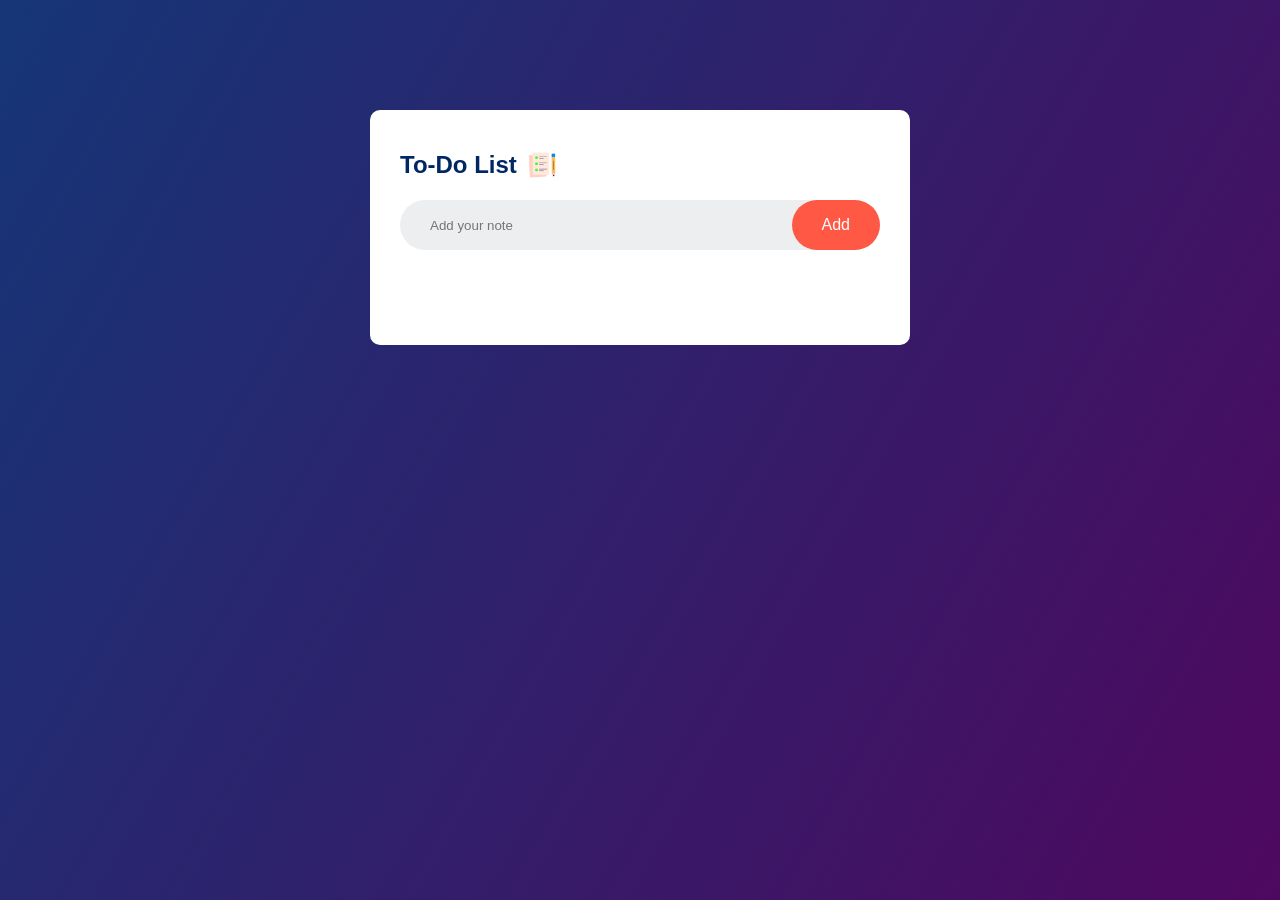
<file: to_DO_app/index.html>
<!DOCTYPE html>
<html>
    <Head>
        <meta name="viewport" content="width=device-width, initial-scale-1.0">
        <title>To-Do app</title>
        <link rel="stylesheet" href="style.css">
    </Head>
    <body>
        <div class="container">
            <div class="todo-app">
                <h2>To-Do List <img src="images/icon.png"></h2>
                <div class="row">
                    <input type="text" id="input-box" placeholder="Add your note">
                    <button onclick="AddTask()">Add</button>
                </div>
                <ul id="list-container">
                   <!-- <li class="checked">Task 1</li>
                    <li>Task 2</li>
                    <li>Task 3</li> -->
                </ul>
            </div>
        </div>
        
        
        <script src="index.js"></script>
    </body>
</html>
</file>
<file: to_DO_app/style.css>
*{
    margin: 0;
    padding: 0;
    font-family: 'Poppins', sans-serif;
    box-sizing: border-box;
}
.container{
    width: 100%;
    min-height: 100vh;
    background: linear-gradient(120deg, #153677, #4e085f);
    padding: 10px;
}
.todo-app{
    width: 100%;
    max-width: 540px;
    background: #fff;
    margin: 100px auto 20px;
    padding: 40px 30px 70px;
    border-radius: 10px;
}
.todo-app h2{
    color: #002765;
    display: flex;
    align-items: center;
    margin-bottom: 20px;
}
.todo-app img{
    width: 30px;
    margin-left: 10px;
}
.row{
    display: flex;
    align-items: center;
    justify-content: space-between;
    background: #edeef0;
    border-radius: 30px;
    padding-left: 20px;
    margin-bottom: 25px;
}
input{
    flex: 1;
    border: none;
    outline: none;
    background: transparent;
    padding: 10px;
    font-weight: 14px;
}
button{
    border: none;
    outline: none;
    padding: 16px 30px;
    background: #ff5945;
    color: #fff;
    font-size: 16px;
    cursor: pointer;
    border-radius: 40px;
}
ul li{
    list-style: none;
    font-size: 17px;
    padding: 12px 8px 12px 50px;
    user-select: none;
    cursor: pointer;
    position: relative;
}
ul li::before{
    content: '';
    position: absolute;
    height: 28px;
    width: 28px;
    border-radius: 50%;
    background-image: url(images/unchecked.png);
    background-size: cover;
    background-position: center;
    top: 12px;
    left: 8px;
}
ul li.checked{
    color: #555;
    text-decoration: line-through;
}
ul li.checked::before{
    background-image: url(images/checked.png);
}
ul li span{
    position: absolute;
    right: 0;
    top: 5px;
    width: 40px;
    height: 40px;
    font-size: 22px;
    color: #555;
    line-height: 40px;
    text-align: center;
    border-radius: 50%;
}
ul li span:hover{
    background: #edeef0;
}
</file>
